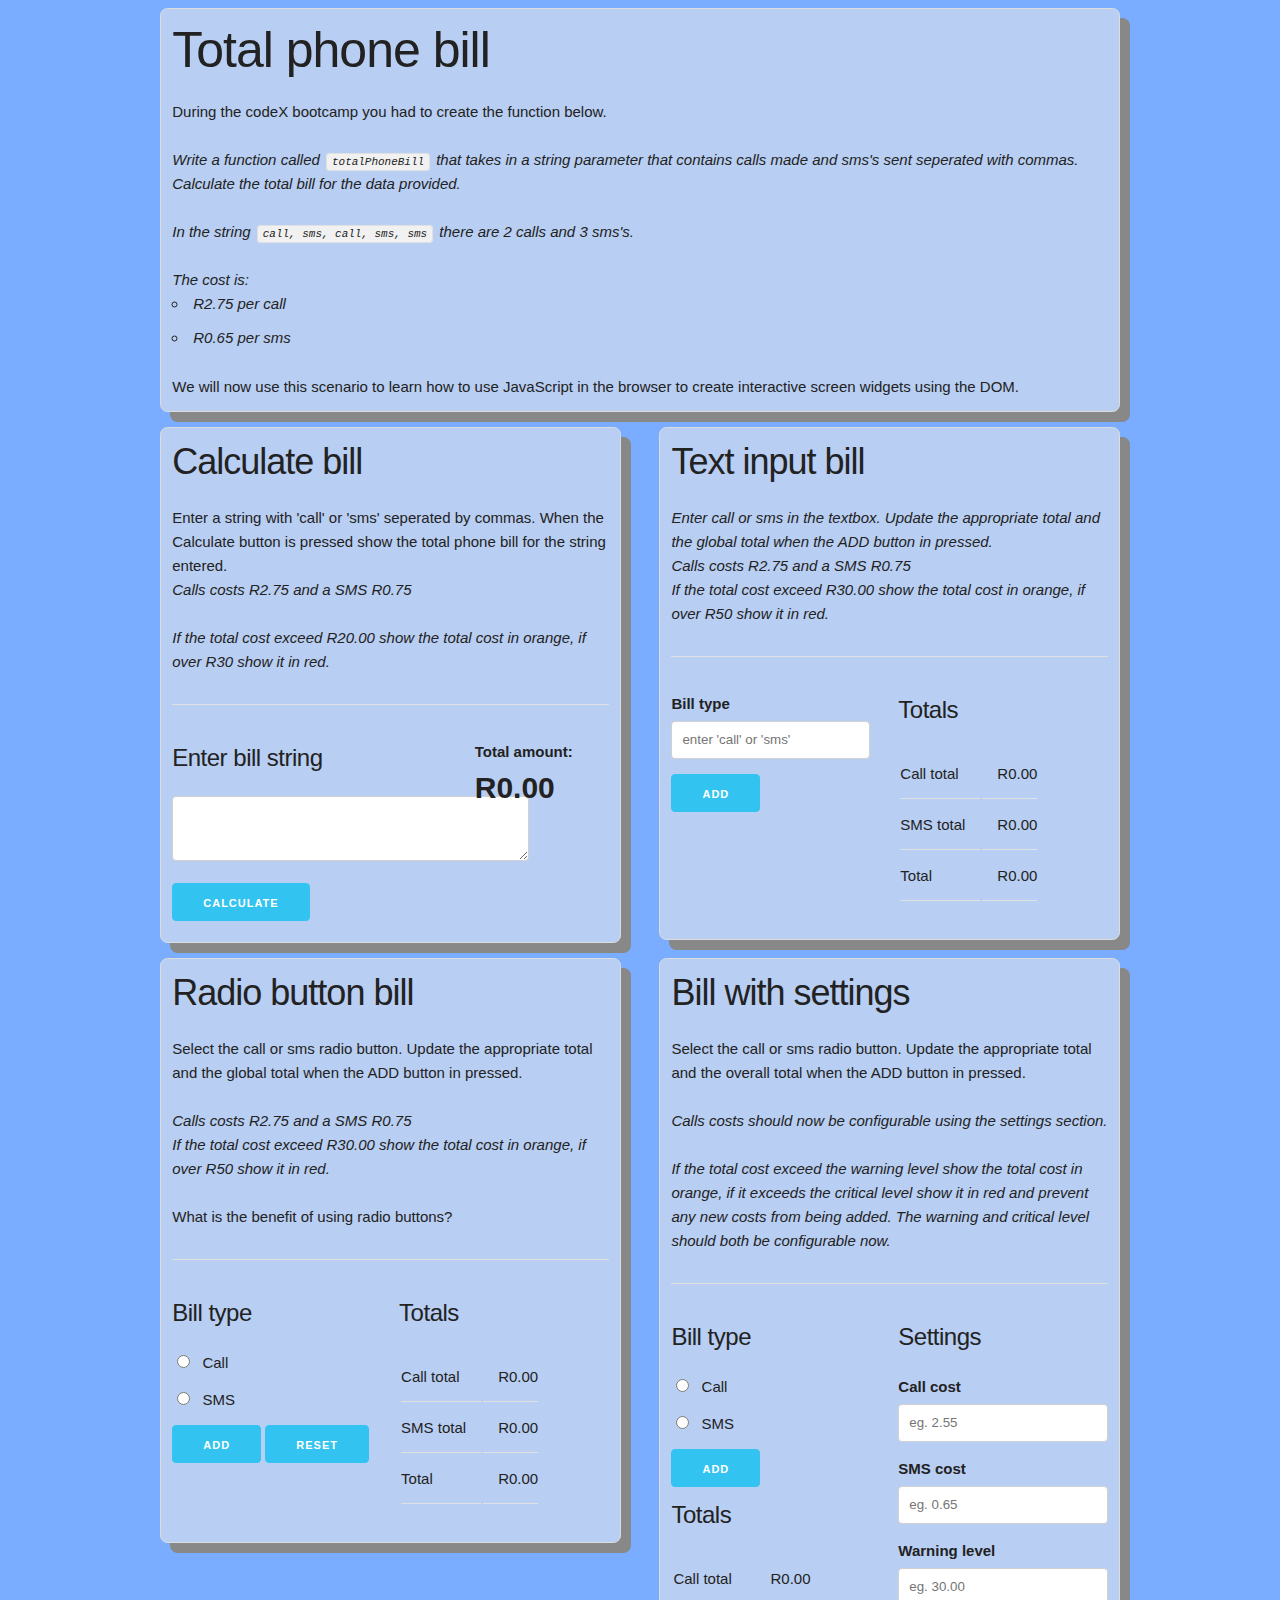
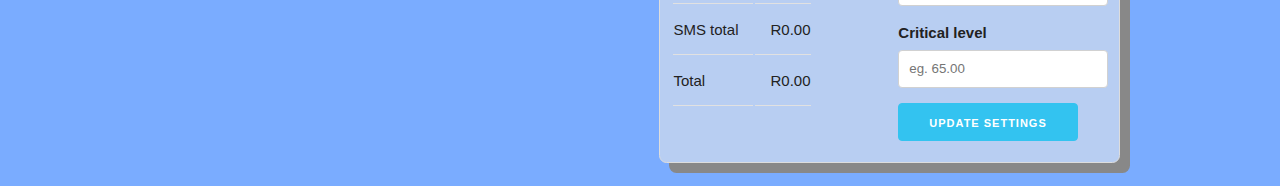
<file: index.html>
<!DOCTYPE html>
<html>
  <head>
    <meta charset="utf-8">
    <title></title>
    <link rel="stylesheet" href="css/skeleton.css">
    <link rel="stylesheet" href="css/style.css">
  </head>
  <body>
    <div class="container">
      <div class="row">
        <div class="twelve columns box">
          <h1>Total phone bill</h1>

          <div class="">
            During the codeX bootcamp you had to create the function below.
          </div>

          <br>

          <div class="">
            <i>Write a function called <code>totalPhoneBill</code> that takes in a string parameter that contains calls made and sms's sent seperated with commas. Calculate the total bill for the data provided.
              <br><br>
              In the string <code>call, sms, call, sms, sms</code> there are 2 calls and 3 sms's.
              <br>
              <br>
              The cost is:
              <ul>
                <li>R2.75 per call</li>
                <li>R0.65 per sms</li>
              </ul>

            </i>
          </div>

          <div class="">
              We will now use this scenario to learn how to use JavaScript in the browser to create interactive screen widgets using the DOM.
          </div>
        </div>
      </div>
      <div class="row">
        <div class="six columns box">
          <h3>Calculate bill</h3>
          Enter a string with 'call' or 'sms' seperated by commas. When the Calculate button is pressed show the total phone bill for the string entered.

          <div class="">
            <i>Calls costs R2.75 and a SMS R0.75</i>
          </div>
          <br>
          <div class="">
            <i>If the total cost exceed R20.00 show the total cost in orange, if over R30 show it in red.</i>
          </div>

          <hr>

          <!-- billString calculateBtn billTotal -->

          <div class="row">
            <div class="eight columns">
              <h5>Enter bill string</h5>
              <textarea name="name" rows="20" cols="40" class="billString" onfocus="clearContents(this);" class="billString" ></textarea>
              <button class="button-primary calculateBtn" on type="button" name="button">Calculate</button>
            </div>
            <div class="four columns">
              <strong>Total amount:</strong>
              <span class="total ">R<span class="billTotal">0.00</span> </span>
            </div>
          </div>
        </div>
        <div class="six columns box">
          <h3>Text input bill</h3>

          <div class="">
            <i>Enter call or sms in the textbox. Update the appropriate total and the global total when the ADD button in pressed.</i>
          </div>
          <div class="">
            <i>Calls costs R2.75 and a SMS R0.75</i>
          </div>

          <div class="">
            <i>If the total cost exceed R30.00 show the total cost in orange, if over R50 show it in red.</i>
          </div>

          <hr>

          <div class="row">
            <div class="six columns">

              <label for="">Bill type</label>
              <input type="text" name=""  value="" placeholder="enter 'call' or 'sms' " class="billTypeText" >
              <button class="button-primary addToBillBtn" type="button" name="button" >Add</button>
              <!--<button class="button-primary addToBillBtn" type="button" name="button" >Reset</button>-->
          </div>
            <div class="six columns">
              <h5>Totals</h5>
              <table>
                <tr>
                  <td>Call total</td>
                  <td>R<span class="callTotalOne">0.00</span></td>
                </tr>
                <tr>
                  <td>SMS total</td>
                  <td>R<span class="smsTotalOne">0.00</span></td>
                </tr>
                <tr>
                  <td>Total</td>
                  <td class="red">R<span class="totalOne">0.00</span></td>
                </tr>
              </table>
            </div>
          </div>
        </div>

      </div>

      <!--RADIO BUTTON BILL-->
      <div class="row">
        <div class="six columns box">
          <h3>Radio button bill</h3>

          <div class="">
            Select the call or sms radio button. Update the appropriate total and the global total when the ADD button in pressed.
          </div>
          <br>
          <div class="">
            <i>Calls costs R2.75 and a SMS R0.75</i>
          </div>

          <div class="">
            <i>If the total cost exceed R30.00 show the total cost in orange, if over R50 show it in red.</i>
          </div>
          <br>
          <div class="">
            What is the benefit of using radio buttons?
          </div>

          <hr>

          <div class="row">
            <div class="six columns">
              <h5>Bill type</h5>
              <label class="">
                <input type="radio" name="billItemType" class="billItemTypeRadio" id="radioCall" value="call">
                <span class="label-body">Call</span>
              </label>
              <label class="">
                <input type="radio" name="billItemType" class="billItemTypeRadio" id="radioSms" value="sms">
                <span class="label-body" >SMS</span>
              </label>
              <button class="button-primary radioBillAddBtn" type="button" name="button">Add</button>
              <button class="button-primary radioBillAddBtn" type="button" name="resetRadioBtn" onclick="fieldReset()" value="">Reset</button>
            </div>
            <div class="six columns">
                  <h5>Totals</h5>
                  <table>
                    <tr>
                      <td>Call total</td>
                      <td>R<span class="callTotalTwo">0.00</span></td>
                    </tr>
                    <tr>
                      <td>SMS total</td>
                      <td>R<span class="smsTotalTwo">0.00</span></td>
                    </tr>
                    <tr >
                      <td>Total</td>
                      <td class="orange" >R<span class="totalTwo">0.00</span></td>
                    </tr>
                  </table>
            </div>
          </div>
        </div>
        <div class="six columns box">
          <h3>Bill with settings</h3>
          <div class="">
            Select the call or sms radio button. Update the appropriate total and the overall total when the ADD button in pressed.
          </div>
          <br>
          <div class="">
            <i>Calls costs should now be configurable using the settings section.</i>
          </div>
          <br>
          <div class="">
            <i>If the total cost exceed the warning level show the total cost in orange, if it exceeds the critical level show it in red and prevent any new costs from being added. The  warning and critical level should both be configurable now.</i>
          </div>

          <hr>

          <div class="row">

            <div class="six columns">
              <h5>Bill type</h5>
              <label class="">
                <input type="radio" name="billItemTypeWithSettings" class="billItemTypeWithSettings" value="call">
                <span class="label-body">Call</span>
              </label>
              <label class="">
                <input type="radio" name="billItemTypeWithSettings" class="billItemTypeWithSettings" value="sms">
                <span class="label-body" >SMS</span>
              </label>
              <button class="button-primary BillAddBtn" type="button" name="button">Add</button>
              <!--<button class="button-primary BillAddBtn" type="button" name="button">Reset</button>-->

              <h5>Totals</h5>
                  <table>
                    <tr>
                      <td>Call total</td>
                      <td>R<span class="callTotalSettings">0.00</span> </td>
                    </tr>
                    <tr>
                      <td>SMS total</td>
                      <td>R<span class="smsTotalSettings">0.00</span> </td>
                    </tr>
                    <tr>
                      <td>Total</td>
                      <td> R<span class="totalSettings">0.00</span> </td>
                    </tr>
                  </table>

            </div>
            <div class="six columns">
              <h5>Settings</h5>
              <label for="exampleEmailInput">Call cost</label>
              <input class="u-full-width callCostSetting" type="number" placeholder="eg. 2.55">
              <label for="exampleEmailInput">SMS cost</label>
              <input class="u-full-width smsCostSetting" type="number" placeholder="eg. 0.65" >
              <label for="">Warning level</label>
              <input class="u-full-width warningLevelSetting " type="number" placeholder="eg. 30.00" class="warningLevel" >
              <label for="">Critical level</label>
              <input class="u-full-width criticalLevelSetting" type="number" placeholder="eg. 65.00" >
              <button class="button-primary updateSettings" type="button" name="button">Update settings</button>

            </div>
          </div>
        </div>
      </div>
    </div>
    <script src="js/calculate-bill.js" charset="utf-8"></script>
    <script src="js/calculatebill-logic.js" charset="utf-8"></script>

    <script src="js/text-bill.js" charset="utf-8"></script>
    <script src="js/textbill-logic.js" charset="utf-8"></script>

    <script src="js/radio-bill.js" charset="utf-8"></script>
    <script src="js/radiobill-logic.js" charset="utf-8"></script>

    <script src="js/settings-bill.js" charset="utf-8"></script>
    <script src="js/settingsbill-logic.js" charset="utf-8"></script>

  </body>
</html>
</file>
<file: css/skeleton.css>
/*
* Skeleton V2.0.4
* Copyright 2014, Dave Gamache
* www.getskeleton.com
* Free to use under the MIT license.
* http://www.opensource.org/licenses/mit-license.php
* 12/29/2014
*/


/* Table of contents
––––––––––––––––––––––––––––––––––––––––––––––––––
- Grid
- Base Styles
- Typography
- Links
- Buttons
- Forms
- Lists
- Code
- Tables
- Spacing
- Utilities
- Clearing
- Media Queries
*/


/* Grid
–––––––––––––––––––––––––––––––––––––––––––––––––– */
.container {
  position: relative;
  width: 100%;
  max-width: 960px;
  margin: 0 auto;
  padding: 0 20px;
  box-sizing: border-box; }
.column,
.columns {
  width: 100%;
  float: left;
  box-sizing: border-box; }

/* For devices larger than 400px */
@media (min-width: 400px) {
  .container {
    width: 85%;
    padding: 0; }
}

/* For devices larger than 550px */
@media (min-width: 550px) {
  .container {
    width: 80%; }
  .column,
  .columns {
    margin-left: 4%; }
  .column:first-child,
  .columns:first-child {
    margin-left: 0; }

  .one.column,
  .one.columns                    { width: 4.66666666667%; }
  .two.columns                    { width: 13.3333333333%; }
  .three.columns                  { width: 22%;            }
  .four.columns                   { width: 30.6666666667%; }
  .five.columns                   { width: 39.3333333333%; }
  .six.columns                    { width: 48%;            }
  .seven.columns                  { width: 56.6666666667%; }
  .eight.columns                  { width: 65.3333333333%; }
  .nine.columns                   { width: 74.0%;          }
  .ten.columns                    { width: 82.6666666667%; }
  .eleven.columns                 { width: 91.3333333333%; }
  .twelve.columns                 { width: 100%; margin-left: 0; }

  .one-third.column               { width: 30.6666666667%; }
  .two-thirds.column              { width: 65.3333333333%; }

  .one-half.column                { width: 48%; }

  /* Offsets */
  .offset-by-one.column,
  .offset-by-one.columns          { margin-left: 8.66666666667%; }
  .offset-by-two.column,
  .offset-by-two.columns          { margin-left: 17.3333333333%; }
  .offset-by-three.column,
  .offset-by-three.columns        { margin-left: 26%;            }
  .offset-by-four.column,
  .offset-by-four.columns         { margin-left: 34.6666666667%; }
  .offset-by-five.column,
  .offset-by-five.columns         { margin-left: 43.3333333333%; }
  .offset-by-six.column,
  .offset-by-six.columns          { margin-left: 52%;            }
  .offset-by-seven.column,
  .offset-by-seven.columns        { margin-left: 60.6666666667%; }
  .offset-by-eight.column,
  .offset-by-eight.columns        { margin-left: 69.3333333333%; }
  .offset-by-nine.column,
  .offset-by-nine.columns         { margin-left: 78.0%;          }
  .offset-by-ten.column,
  .offset-by-ten.columns          { margin-left: 86.6666666667%; }
  .offset-by-eleven.column,
  .offset-by-eleven.columns       { margin-left: 95.3333333333%; }

  .offset-by-one-third.column,
  .offset-by-one-third.columns    { margin-left: 34.6666666667%; }
  .offset-by-two-thirds.column,
  .offset-by-two-thirds.columns   { margin-left: 69.3333333333%; }

  .offset-by-one-half.column,
  .offset-by-one-half.columns     { margin-left: 52%; }

}


/* Base Styles
–––––––––––––––––––––––––––––––––––––––––––––––––– */
/* NOTE
html is set to 62.5% so that all the REM measurements throughout Skeleton
are based on 10px sizing. So basically 1.5rem = 15px :) */
html {
  font-size: 62.5%; }
body {
  font-size: 1.5em; /* currently ems cause chrome bug misinterpreting rems on body element */
  line-height: 1.6;
  font-weight: 400;
  font-family: "Raleway", "HelveticaNeue", "Helvetica Neue", Helvetica, Arial, sans-serif;
  color: #222;
  background-color: #7aacff;

}


/* Typography
–––––––––––––––––––––––––––––––––––––––––––––––––– */
h1, h2, h3, h4, h5, h6 {
  margin-top: 0;
  margin-bottom: 2rem;
  font-weight: 300; }
h1 { font-size: 4.0rem; line-height: 1.2;  letter-spacing: -.1rem;}
h2 { font-size: 3.6rem; line-height: 1.25; letter-spacing: -.1rem; }
h3 { font-size: 3.0rem; line-height: 1.3;  letter-spacing: -.1rem; }
h4 { font-size: 2.4rem; line-height: 1.35; letter-spacing: -.08rem; }
h5 { font-size: 1.8rem; line-height: 1.5;  letter-spacing: -.05rem; }
h6 { font-size: 1.5rem; line-height: 1.6;  letter-spacing: 0; }

/* Larger than phablet */
@media (min-width: 550px) {
  h1 { font-size: 5.0rem; }
  h2 { font-size: 4.2rem; }
  h3 { font-size: 3.6rem; }
  h4 { font-size: 3.0rem; }
  h5 { font-size: 2.4rem; }
  h6 { font-size: 1.5rem; }
}

p {
  margin-top: 0; }


/* Links
–––––––––––––––––––––––––––––––––––––––––––––––––– */
a {
  color: #1EAEDB; }
a:hover {
  color: #0FA0CE; }


/* Buttons
–––––––––––––––––––––––––––––––––––––––––––––––––– */
.button,
button,
input[type="submit"],
input[type="reset"],
input[type="button"] {
  display: inline-block;
  height: 38px;
  padding: 0 30px;
  color: #555;
  text-align: center;
  font-size: 11px;
  font-weight: 600;
  line-height: 38px;
  letter-spacing: .1rem;
  text-transform: uppercase;
  text-decoration: none;
  white-space: nowrap;
  background-color: transparent;
  border-radius: 4px;
  border: 1px solid #bbb;
  cursor: pointer;
  box-sizing: border-box; }
.button:hover,
button:hover,
input[type="submit"]:hover,
input[type="reset"]:hover,
input[type="button"]:hover,
.button:focus,
button:focus,
input[type="submit"]:focus,
input[type="reset"]:focus,
input[type="button"]:focus {
  color: #333;
  border-color: #888;
  outline: 0; }
.button.button-primary,
button.button-primary,
input[type="submit"].button-primary,
input[type="reset"].button-primary,
input[type="button"].button-primary {
  color: #FFF;
  background-color: #33C3F0;
  border-color: #33C3F0; }
.button.button-primary:hover,
button.button-primary:hover,
input[type="submit"].button-primary:hover,
input[type="reset"].button-primary:hover,
input[type="button"].button-primary:hover,
.button.button-primary:focus,
button.button-primary:focus,
input[type="submit"].button-primary:focus,
input[type="reset"].button-primary:focus,
input[type="button"].button-primary:focus {
  color: #FFF;
  background-color: #1EAEDB;
  border-color: #1EAEDB; }


/* Forms
–––––––––––––––––––––––––––––––––––––––––––––––––– */
input[type="email"],
input[type="number"],
input[type="search"],
input[type="text"],
input[type="tel"],
input[type="url"],
input[type="password"],
textarea,
select {
  height: 38px;
  padding: 6px 10px; /* The 6px vertically centers text on FF, ignored by Webkit */
  background-color: #fff;
  border: 1px solid #D1D1D1;
  border-radius: 4px;
  box-shadow: none;
  box-sizing: border-box; }
/* Removes awkward default styles on some inputs for iOS */
input[type="email"],
input[type="number"],
input[type="search"],
input[type="text"],
input[type="tel"],
input[type="url"],
input[type="password"],
textarea {
  -webkit-appearance: none;
     -moz-appearance: none;
          appearance: none; }
textarea {
  min-height: 65px;
  padding-top: 6px;
  padding-bottom: 6px; }
input[type="email"]:focus,
input[type="number"]:focus,
input[type="search"]:focus,
input[type="text"]:focus,
input[type="tel"]:focus,
input[type="url"]:focus,
input[type="password"]:focus,
textarea:focus,
select:focus {
  border: 1px solid #33C3F0;
  outline: 0; }
label,
legend {
  display: block;
  margin-bottom: .5rem;
  font-weight: 600; }
fieldset {
  padding: 0;
  border-width: 0; }
input[type="checkbox"],
input[type="radio"] {
  display: inline; }
label > .label-body {
  display: inline-block;
  margin-left: .5rem;
  font-weight: normal; }


/* Lists
–––––––––––––––––––––––––––––––––––––––––––––––––– */
ul {
  list-style: circle inside; }
ol {
  list-style: decimal inside; }
ol, ul {
  padding-left: 0;
  margin-top: 0; }
ul ul,
ul ol,
ol ol,
ol ul {
  margin: 1.5rem 0 1.5rem 3rem;
  font-size: 90%; }
li {
  margin-bottom: 1rem; }


/* Code
–––––––––––––––––––––––––––––––––––––––––––––––––– */
code {
  padding: .2rem .5rem;
  margin: 0 .2rem;
  font-size: 90%;
  white-space: nowrap;
  background: #F1F1F1;
  border: 1px solid #E1E1E1;
  border-radius: 4px; }
pre > code {
  display: block;
  padding: 1rem 1.5rem;
  white-space: pre; }


/* Tables
–––––––––––––––––––––––––––––––––––––––––––––––––– */
th,
td {
  padding: 12px 15px;
  text-align: left;
  border-bottom: 1px solid #E1E1E1; }
th:first-child,
td:first-child {
  padding-left: 0; }
th:last-child,
td:last-child {
  padding-right: 0; }


/* Spacing
–––––––––––––––––––––––––––––––––––––––––––––––––– */
button,
.button {
  margin-bottom: 1rem; }
input,
textarea,
select,
fieldset {
  margin-bottom: 1.5rem; }
pre,
blockquote,
dl,
figure,
table,
p,
ul,
ol,
form {
  margin-bottom: 2.5rem; }


/* Utilities
–––––––––––––––––––––––––––––––––––––––––––––––––– */
.u-full-width {
  width: 100%;
  box-sizing: border-box; }
.u-max-full-width {
  max-width: 100%;
  box-sizing: border-box; }
.u-pull-right {
  float: right; }
.u-pull-left {
  float: left; }


/* Misc
–––––––––––––––––––––––––––––––––––––––––––––––––– */
hr {
  margin-top: 3rem;
  margin-bottom: 3.5rem;
  border-width: 0;
  border-top: 1px solid #E1E1E1; }


/* Clearing
–––––––––––––––––––––––––––––––––––––––––––––––––– */

/* Self Clearing Goodness */
.container:after,
.row:after,
.u-cf {
  content: "";
  display: table;
  clear: both; }


/* Media Queries
–––––––––––––––––––––––––––––––––––––––––––––––––– */
/*
Note: The best way to structure the use of media queries is to create the queries
near the relevant code. For example, if you wanted to change the styles for buttons
on small devices, paste the mobile query code up in the buttons section and style it
there.
*/


/* Larger than mobile */
@media (min-width: 400px) {}

/* Larger than phablet (also point when grid becomes active) */
@media (min-width: 550px) {}

/* Larger than tablet */
@media (min-width: 750px) {}

/* Larger than desktop */
@media (min-width: 1000px) {}

/* Larger than Desktop HD */
@media (min-width: 1200px) {}
</file>
<file: css/style.css>
.box {
  padding: 0.75em;
  border-radius : 0.5em;
  border : 1px solid #ddd;
  box-shadow: 10px 10px #888888;
  height: auto;
  margin-bottom: 1em;
  background-color: #b8cef2;
}

.warning {
  color: orange;
  font-weight: bold;
}

.danger {
  color: crimson;
  font-weight: bold;
}

.total {
  font-weight: bold;
  font-size: 2em;
}
</file>
